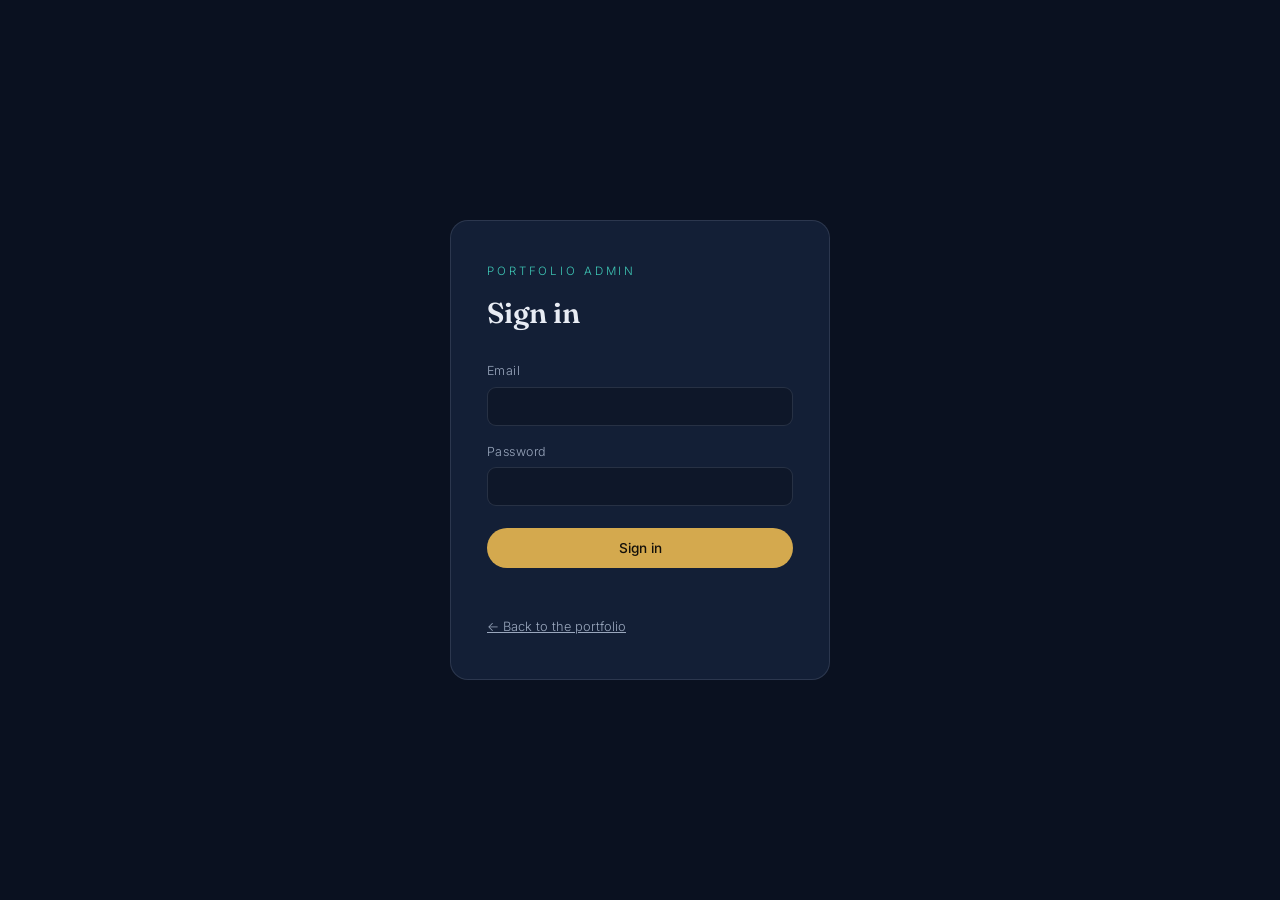
<file: admin/index.html>
<!DOCTYPE html>
<html lang="en">
<head>
<meta charset="UTF-8">
<meta name="viewport" content="width=device-width, initial-scale=1.0">
<title>Admin Login — Kabirul Hasnat Pranta</title>
<meta name="robots" content="noindex, nofollow">
<link rel="preconnect" href="https://fonts.googleapis.com">
<link rel="preconnect" href="https://fonts.gstatic.com" crossorigin>
<link href="https://fonts.googleapis.com/css2?family=Fraunces:opsz,wght@9..144,600;9..144,700&family=Inter:wght@300;400;500;600&display=swap" rel="stylesheet">
<link rel="stylesheet" href="css/admin.css">
<link rel="icon" href="data:image/svg+xml,<svg xmlns='http://www.w3.org/2000/svg' viewBox='0 0 100 100'><text y='0.9em' font-size='90'>🔐</text></svg>">
</head>
<body class="login-body">
  <form id="login-form" class="login-card">
    <p class="login-kicker">Portfolio Admin</p>
    <h1>Sign in</h1>
    <div class="form-field">
      <label>Email</label>
      <input type="email" id="email" required autocomplete="username">
    </div>
    <div class="form-field">
      <label>Password</label>
      <input type="password" id="password" required autocomplete="current-password">
    </div>
    <button type="submit" class="btn btn-primary login-btn">Sign in</button>
    <p class="login-error" id="login-error"></p>
    <a href="../index.html" class="login-back">← Back to the portfolio</a>
  </form>

  <script type="importmap">
  { "imports": { "three": "https://cdn.jsdelivr.net/npm/three@0.160.0/build/three.module.js" } }
  </script>
  <script type="module">
    import { signIn, getSession, cmsEnabled } from './js/auth.js';

    if (cmsEnabled) {
      getSession().then(s => { if (s) window.location.href = 'dashboard.html'; });
    } else {
      document.getElementById('login-error').textContent =
        'Supabase is not configured yet. Add your project URL and anon key to js/cms-config.js.';
    }

    document.getElementById('login-form').addEventListener('submit', async e => {
      e.preventDefault();
      const email = document.getElementById('email').value.trim();
      const password = document.getElementById('password').value;
      const errEl = document.getElementById('login-error');
      errEl.textContent = '';
      try {
        await signIn(email, password);
        window.location.href = 'dashboard.html';
      } catch (err) {
        errEl.textContent = err.message || 'Sign-in failed.';
      }
    });
  </script>
</body>
</html>
</file>
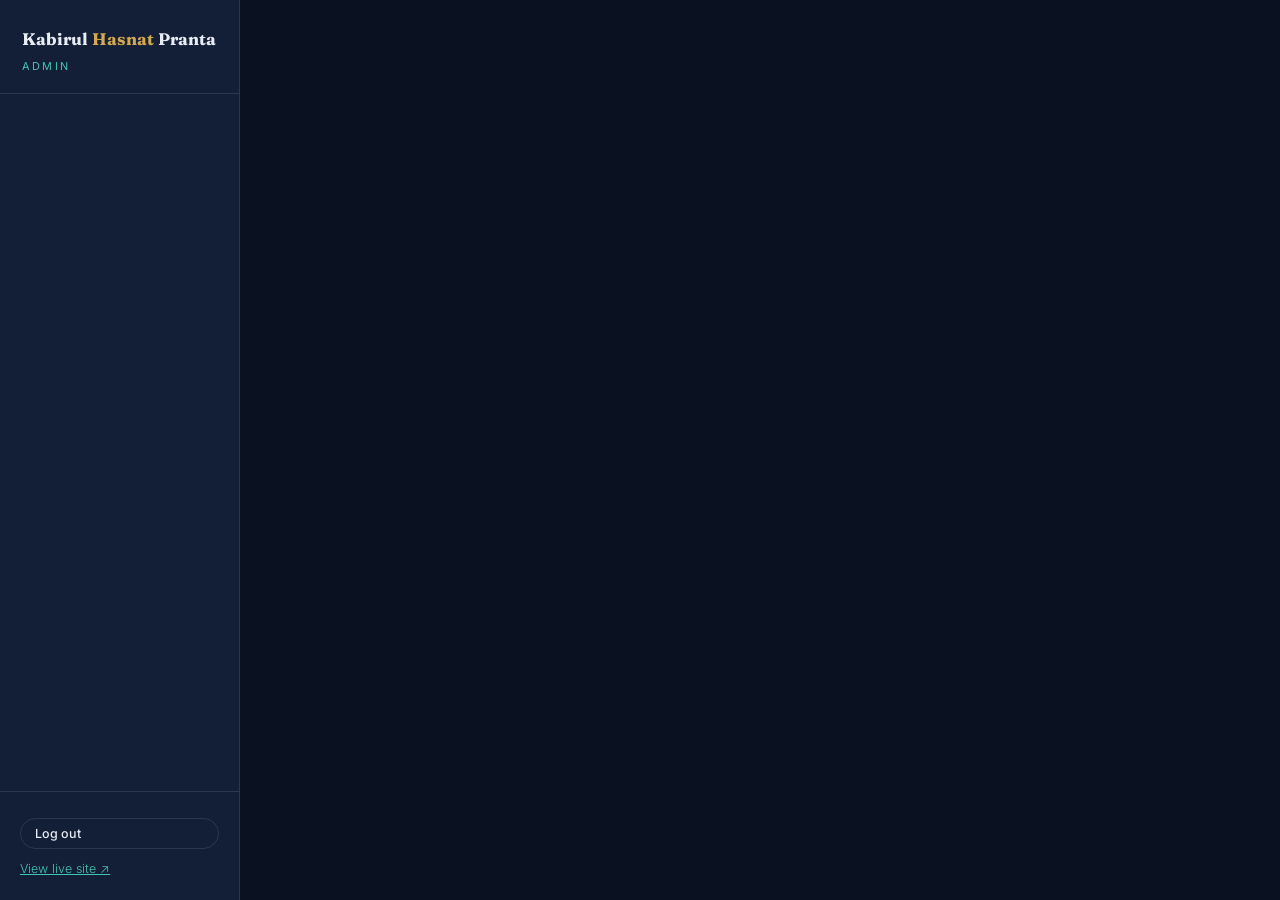
<file: admin/dashboard.html>
<!DOCTYPE html>
<html lang="en">
<head>
<meta charset="UTF-8">
<meta name="viewport" content="width=device-width, initial-scale=1.0">
<title>Dashboard — Portfolio Admin</title>
<meta name="robots" content="noindex, nofollow">
<link rel="preconnect" href="https://fonts.googleapis.com">
<link rel="preconnect" href="https://fonts.gstatic.com" crossorigin>
<link href="https://fonts.googleapis.com/css2?family=Fraunces:opsz,wght@9..144,600;9..144,700&family=Inter:wght@300;400;500;600&display=swap" rel="stylesheet">
<link rel="stylesheet" href="css/admin.css">
<link rel="icon" href="data:image/svg+xml,<svg xmlns='http://www.w3.org/2000/svg' viewBox='0 0 100 100'><text y='0.9em' font-size='90'>🔐</text></svg>">
</head>
<body class="admin-body">

<button id="sidebar-toggle" class="sidebar-toggle" aria-label="Menu"><span></span><span></span><span></span></button>

<aside id="sidebar">
  <div class="sidebar-brand">Kabirul <span>Hasnat</span> Pranta<small>Admin</small></div>
  <nav id="sidebar-nav"></nav>
  <div class="sidebar-footer">
    <span id="user-email"></span>
    <button id="logout-btn" class="btn btn-ghost btn-sm">Log out</button>
    <a href="https://hasnatpranta.github.io/" target="_blank" rel="noopener" class="view-site-link">View live site ↗</a>
  </div>
</aside>

<main id="content"></main>

<script type="importmap">
{ "imports": { "three": "https://cdn.jsdelivr.net/npm/three@0.160.0/build/three.module.js" } }
</script>
<script type="module" src="js/app.js"></script>
<script>
  document.getElementById('sidebar-toggle').addEventListener('click', () => {
    document.getElementById('sidebar').classList.toggle('open');
  });
  document.getElementById('content').addEventListener('click', () => {
    document.getElementById('sidebar').classList.remove('open');
  });
</script>
</body>
</html>
</file>
<file: admin/css/admin.css>
:root {
  --bg: #0a1120; --bg-alt: #0e1729; --panel: #131f36; --panel-2: #182742;
  --ink: #e8ecf4; --ink-dim: #9aa7bd;
  --gold: #d4a94e; --gold-soft: #e7c987; --teal: #3ec6b5;
  --line: rgba(154,167,189,.18);
  --danger: #e2685f;
  --serif: "Fraunces", Georgia, serif;
  --sans: "Inter", "Segoe UI", system-ui, sans-serif;
}
* { margin: 0; padding: 0; box-sizing: border-box; }
body { background: var(--bg); color: var(--ink); font-family: var(--sans); font-weight: 300; line-height: 1.55; }
a { color: inherit; }
h1, h2, h3 { font-family: var(--serif); font-weight: 600; }
input, textarea, select, button { font-family: var(--sans); }
code { background: var(--panel-2); padding: 2px 6px; border-radius: 4px; font-size: .85em; }

.btn { display: inline-flex; align-items: center; gap: 6px; padding: 10px 20px; border-radius: 999px; border: none; font-size: .85rem; font-weight: 500; cursor: pointer; transition: .2s; }
.btn-sm { padding: 7px 14px; font-size: .78rem; }
.btn-primary { background: var(--gold); color: #14100a; }
.btn-primary:hover { filter: brightness(1.08); }
.btn-ghost { background: transparent; border: 1px solid var(--line); color: var(--ink); }
.btn-ghost:hover { border-color: var(--teal); color: var(--teal); }
.btn-danger { background: var(--danger); color: #fff; }
.btn-danger:hover { filter: brightness(1.1); }

/* ============ LOGIN ============ */
.login-body { display: flex; align-items: center; justify-content: center; min-height: 100vh; padding: 20px; }
.login-card {
  width: 100%; max-width: 380px; background: var(--panel); border: 1px solid var(--line);
  border-radius: 18px; padding: 42px 36px; text-align: left;
}
.login-kicker { font-size: .72rem; letter-spacing: .25em; text-transform: uppercase; color: var(--teal); margin-bottom: 10px; }
.login-card h1 { font-size: 1.8rem; margin-bottom: 26px; }
.login-btn { width: 100%; justify-content: center; margin-top: 6px; padding: 12px; }
.login-error { color: var(--danger); font-size: .82rem; margin-top: 14px; min-height: 1em; }
.login-back { display: block; margin-top: 22px; font-size: .8rem; color: var(--ink-dim); }
.login-back:hover { color: var(--teal); }

.setup-notice { max-width: 560px; margin: 15vh auto; padding: 0 24px; }
.setup-notice h1 { font-size: 1.6rem; margin-bottom: 14px; }
.setup-notice p { color: var(--ink-dim); line-height: 1.7; }

/* ============ SHELL ============ */
.admin-body { display: flex; min-height: 100vh; }
#sidebar {
  width: 240px; flex: none; background: var(--panel); border-right: 1px solid var(--line);
  display: flex; flex-direction: column; position: sticky; top: 0; height: 100vh;
}
.sidebar-brand {
  font-family: var(--serif); font-weight: 700; font-size: 1.05rem; padding: 26px 22px 18px;
  border-bottom: 1px solid var(--line);
}
.sidebar-brand span { color: var(--gold); }
.sidebar-brand small { display: block; font-family: var(--sans); font-weight: 400; font-size: .68rem; letter-spacing: .2em; text-transform: uppercase; color: var(--teal); margin-top: 6px; }
#sidebar-nav { flex: 1; padding: 14px 12px; overflow-y: auto; }
#sidebar-nav a {
  display: block; padding: 10px 14px; border-radius: 10px; font-size: .87rem; color: var(--ink-dim);
  text-decoration: none; margin-bottom: 2px; transition: .15s;
}
#sidebar-nav a:hover { background: var(--panel-2); color: var(--ink); }
#sidebar-nav a.active { background: rgba(212,169,78,.12); color: var(--gold-soft); font-weight: 500; }
.sidebar-footer { padding: 16px 20px 22px; border-top: 1px solid var(--line); display: flex; flex-direction: column; gap: 10px; }
#user-email { font-size: .74rem; color: var(--ink-dim); word-break: break-all; }
.view-site-link { font-size: .78rem; color: var(--teal); }
.sidebar-toggle { display: none; }

#content { flex: 1; padding: 40px 5vw; max-width: 980px; }
.page-title { font-size: 1.9rem; margin-bottom: 6px; }
.page-sub { color: var(--ink-dim); font-size: .9rem; margin-bottom: 28px; }
.page-sub a { color: var(--teal); }
.content-loading, .loading-state, .empty-state { color: var(--ink-dim); font-size: .88rem; padding: 20px 0; }

/* ============ OVERVIEW ============ */
.stat-grid { display: grid; grid-template-columns: repeat(auto-fill, minmax(150px, 1fr)); gap: 14px; margin-bottom: 30px; }
.stat-tile { background: var(--panel); border: 1px solid var(--line); border-radius: 14px; padding: 20px; }
.stat-tile-num { display: block; font-family: var(--serif); font-size: 2rem; color: var(--gold); font-weight: 700; }
.stat-tile-label { font-size: .78rem; color: var(--ink-dim); }
.overview-links { display: flex; flex-direction: column; gap: 10px; }
.overview-link { color: var(--teal); font-size: .92rem; }
.overview-link:hover { color: var(--gold-soft); }

/* ============ BLOCKS / FORMS ============ */
.block { background: var(--panel); border: 1px solid var(--line); border-radius: 16px; padding: 26px 28px; margin-bottom: 22px; }
.block-header { display: flex; align-items: center; justify-content: space-between; margin-bottom: 16px; }
.block-title { font-size: 1.15rem; }

.form-field { margin-bottom: 16px; }
.form-field label { display: block; font-size: .78rem; letter-spacing: .04em; color: var(--ink-dim); margin-bottom: 6px; }
.form-field input[type=text], .form-field input[type=email], .form-field input[type=number],
.form-field input[type=password], .form-field textarea, .form-field select {
  width: 100%; background: var(--bg-alt); border: 1px solid var(--line); border-radius: 9px;
  padding: 10px 13px; color: var(--ink); font-size: .9rem;
}
.form-field textarea { resize: vertical; }
.form-field input:focus, .form-field textarea:focus, .form-field select:focus { outline: none; border-color: var(--teal); }
.field-hint { font-size: .74rem; color: var(--ink-dim); margin-top: 5px; opacity: .8; }
.field-checkbox label { display: inline; }

.switch-row { display: flex; align-items: center; gap: 10px; font-size: .88rem; color: var(--ink); cursor: pointer; }
.switch { position: relative; width: 38px; height: 22px; display: inline-block; }
.switch input { opacity: 0; width: 100%; height: 100%; position: absolute; margin: 0; cursor: pointer; }
.switch-track { position: absolute; inset: 0; background: var(--line); border-radius: 999px; transition: .2s; }
.switch-track::before { content: ''; position: absolute; left: 3px; top: 3px; width: 16px; height: 16px; background: var(--ink-dim); border-radius: 50%; transition: .2s; }
.switch input:checked + .switch-track { background: rgba(62,198,181,.35); }
.switch input:checked + .switch-track::before { transform: translateX(16px); background: var(--teal); }

.form-savebar { display: flex; align-items: center; gap: 12px; margin-top: 6px; }
.save-status { font-size: .78rem; color: var(--ink-dim); }

/* Rich text */
.richtext { border: 1px solid var(--line); border-radius: 9px; overflow: hidden; }
.richtext-toolbar { display: flex; gap: 4px; padding: 6px 8px; background: var(--bg-alt); border-bottom: 1px solid var(--line); }
.richtext-toolbar button { background: none; border: 1px solid transparent; border-radius: 6px; color: var(--ink-dim); width: 28px; height: 26px; cursor: pointer; font-size: .82rem; }
.richtext-toolbar button:hover { background: var(--panel-2); color: var(--ink); }
.richtext-body { min-height: 90px; padding: 11px 13px; font-size: .9rem; background: var(--bg-alt); }
.richtext-body:focus { outline: none; }

/* Image picker */
.image-picker { display: flex; gap: 14px; align-items: flex-start; flex-wrap: wrap; }
.image-preview { width: 96px; height: 76px; flex: none; border-radius: 8px; overflow: hidden; background: var(--bg-alt); border: 1px solid var(--line); display: flex; align-items: center; justify-content: center; }
.image-preview img { width: 100%; height: 100%; object-fit: cover; }
.image-preview.empty span { font-size: .68rem; color: var(--ink-dim); }
.image-preview .file-icon { font-size: .72rem; color: var(--ink-dim); }
.image-picker-actions { display: flex; flex-direction: column; gap: 8px; flex: 1; min-width: 180px; }
.image-url-input { background: var(--bg-alt); border: 1px solid var(--line); border-radius: 8px; padding: 8px 10px; color: var(--ink); font-size: .78rem; }

/* ============ ENTITY LIST ============ */
.entity-list { display: flex; flex-direction: column; gap: 8px; }
.entity-row {
  display: flex; align-items: center; gap: 12px; background: var(--bg-alt); border: 1px solid var(--line);
  border-radius: 10px; padding: 8px 12px;
}
.entity-row.dragging { opacity: .4; }
.drag-handle { cursor: grab; color: var(--ink-dim); font-size: 1rem; }
.row-thumb { width: 44px; height: 34px; object-fit: cover; border-radius: 6px; flex: none; }
.row-title { flex: 1; font-size: .88rem; }
.row-actions { display: flex; align-items: center; gap: 8px; }
.row-toggle {
  font-size: .68rem; padding: 4px 10px; border-radius: 999px; border: 1px solid var(--line);
  background: none; color: var(--ink-dim); cursor: pointer;
}
.row-toggle.on { border-color: rgba(62,198,181,.4); color: var(--teal); }
.icon-btn { background: none; border: none; color: var(--ink-dim); cursor: pointer; font-size: .95rem; padding: 4px 6px; border-radius: 6px; }
.icon-btn:hover { background: var(--panel-2); color: var(--ink); }
.icon-btn-danger:hover { color: var(--danger); }

/* ============ MODALS ============ */
.modal-overlay {
  position: fixed; inset: 0; background: rgba(5,8,16,.7); backdrop-filter: blur(3px);
  display: flex; align-items: center; justify-content: center; z-index: 500; opacity: 0; transition: opacity .2s; padding: 20px;
}
.modal-overlay.in { opacity: 1; }
.modal {
  background: var(--panel); border: 1px solid var(--line); border-radius: 16px; padding: 30px 30px 26px;
  width: 100%; max-width: 520px; max-height: 86vh; overflow-y: auto; position: relative;
  transform: translateY(10px); transition: transform .2s;
}
.modal-overlay.in .modal { transform: none; }
.modal h3 { font-size: 1.2rem; margin-bottom: 18px; padding-right: 20px; }
.modal-close { position: absolute; top: 16px; right: 18px; background: none; border: none; color: var(--ink-dim); font-size: 1.5rem; cursor: pointer; line-height: 1; }
.modal-close:hover { color: var(--ink); }
.modal-actions { display: flex; justify-content: flex-end; gap: 10px; margin-top: 20px; }
.confirm-modal { max-width: 400px; }
.confirm-modal p { color: var(--ink-dim); font-size: .88rem; margin-top: 8px; }

/* ============ MEDIA ============ */
.media-grid { display: grid; grid-template-columns: repeat(auto-fill, minmax(110px, 1fr)); gap: 10px; margin-top: 8px; }
.media-item { border: 1px solid var(--line); border-radius: 8px; overflow: hidden; background: var(--bg-alt); cursor: pointer; padding: 0; position: relative; aspect-ratio: 4/3; }
.media-item img { width: 100%; height: 100%; object-fit: cover; display: block; }
.media-item:hover { border-color: var(--teal); }
.media-item-manage { cursor: default; }
.media-item-actions {
  position: absolute; inset: auto 0 0 0; display: flex; justify-content: flex-end; gap: 2px;
  padding: 6px; background: linear-gradient(transparent, rgba(6,10,20,.85)); opacity: 0; transition: .15s;
}
.media-item-manage:hover .media-item-actions { opacity: 1; }
.media-item-actions .icon-btn { background: rgba(19,31,54,.85); }

/* ============ TOASTS ============ */
#toast-host { position: fixed; bottom: 24px; right: 24px; z-index: 900; display: flex; flex-direction: column; gap: 10px; }
.toast {
  background: var(--panel); border: 1px solid var(--line); border-left: 3px solid var(--teal);
  border-radius: 10px; padding: 13px 18px; font-size: .85rem; box-shadow: 0 10px 30px rgba(0,0,0,.35);
  opacity: 0; transform: translateY(8px); transition: .25s; max-width: 320px;
}
.toast.in { opacity: 1; transform: none; }
.toast-error { border-left-color: var(--danger); }
.toast-info { border-left-color: var(--gold); }

/* ============ RESPONSIVE ============ */
@media (max-width: 860px) {
  .sidebar-toggle {
    display: flex; flex-direction: column; justify-content: center; gap: 4px;
    position: fixed; top: 16px; left: 16px; z-index: 200; width: 40px; height: 40px;
    background: var(--panel); border: 1px solid var(--line); border-radius: 10px;
  }
  .sidebar-toggle span { width: 18px; height: 2px; background: var(--ink); margin: 0 auto; }
  #sidebar {
    position: fixed; z-index: 150; transform: translateX(-100%); transition: transform .25s; box-shadow: 0 0 40px rgba(0,0,0,.5);
  }
  #sidebar.open { transform: none; }
  #content { padding: 76px 5vw 40px; max-width: 100%; }
  .image-picker { flex-direction: column; }
}
</file>
